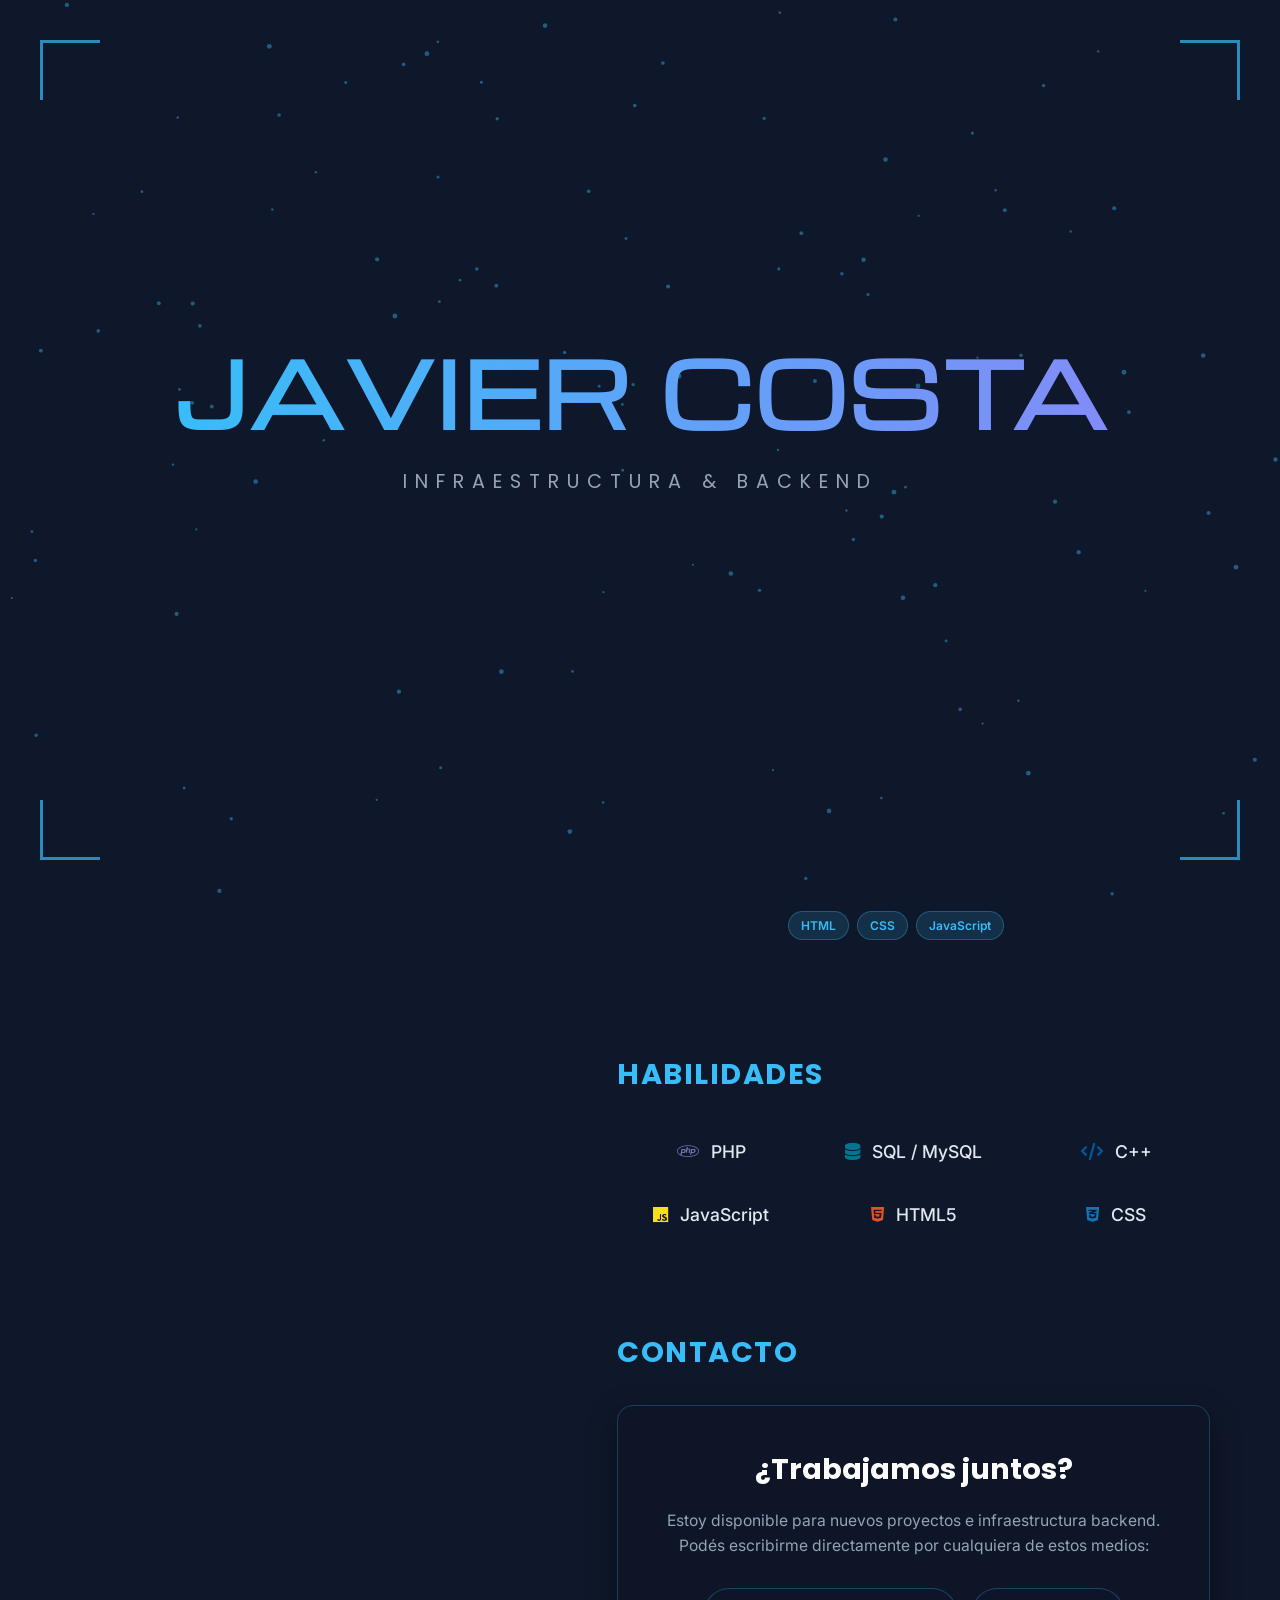
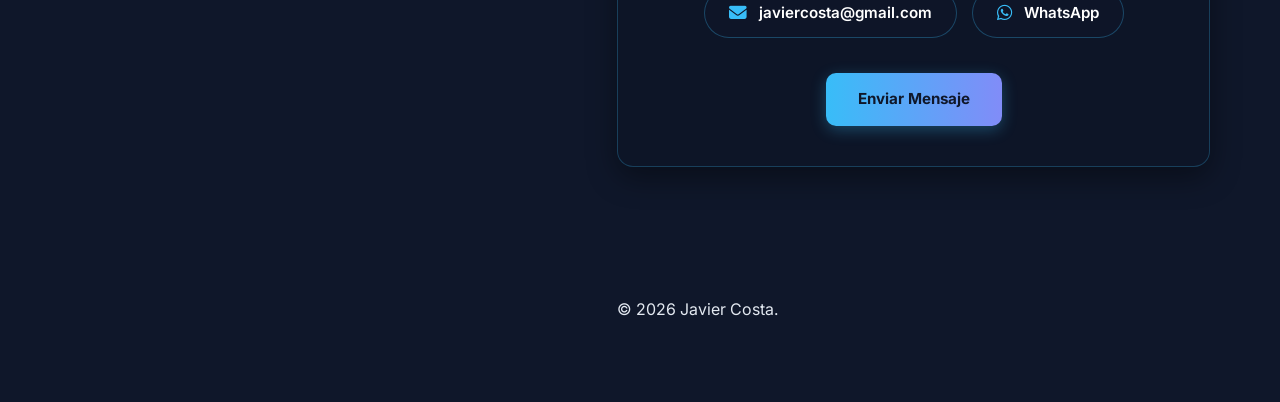
<file: index.html>
<!DOCTYPE html>
<html lang="es">
<head>
    <meta charset="UTF-8">
    <meta name="viewport" content="width=device-width, initial-scale=1.0">
    <title>Javier Costa | Desarrollador Backend</title>
    
    <!-- Fuentes y estilos -->
    <link rel="preconnect" href="https://fonts.googleapis.com">
    <link rel="preconnect" href="https://fonts.gstatic.com" crossorigin>
    <link href="https://fonts.googleapis.com/css2?family=Michroma&display=swap" rel="stylesheet">
    <link href="https://fonts.googleapis.com/css2?family=Fira+Code:wght@600;700&family=Inter:wght@300;400;500;600;700&family=Poppins:wght@500;700;800&family=Space+Grotesk:wght@600;700&display=swap" rel="stylesheet">
    <link rel="stylesheet" href="https://cdnjs.cloudflare.com/ajax/libs/font-awesome/6.4.0/css/all.min.css">
    
    <link rel="stylesheet" href="css/estilos.css">
</head>
<body>

    <div id="pantalla-inicio" class="pantalla-inicio">
        <canvas id="canvas-intro"></canvas>

        <div class="hud-esquina top-left"></div>
        <div class="hud-esquina top-right"></div>
        <div class="hud-esquina bottom-left"></div>
        <div class="hud-esquina bottom-right"></div>

        <div class="contenido-inicio">
            <h1 class="titulo-inicio">JAVIER COSTA</h1>
            <p class="subtitulo-inicio">INFRAESTRUCTURA & BACKEND</p>
            <span class="parpadeo-click">[ Tocá la pantalla para continuar ]</span>
        </div>
    </div>

    <canvas id="canvas-fondo"></canvas>

    <div id="bg-flashlight"></div>

    <button id="btn-theme" class="btn-theme-toggle" aria-label="Cambiar tema">
        <i class="fas fa-sun"></i>
    </button>
    <button id="btn-mute" class="btn-mute-toggle" aria-label="Silenciar página">
        <i class="fas fa-volume-up"></i>
    </button>

    <div class="layout-container">
        
        <aside class="col-izquierda">
            <div class="header-info">
                <h1><span id="nombre-tipeo" class="texto-gradiente fuente-llamativa"></span></h1>
                <p class="subtitulo">Especialista Backend</p>
                <p class="tagline">Construyo infraestructuras sólidas, escalables y eficientes en diferentes lenguajes</p>
                
                <nav class="nav-fija">
                    <ul>
                        <li><a href="#sobre-mi" class="nav-link activo-link"><span class="nav-linea"></span> Sobre mí</a></li>
                        <li><a href="#proyectos" class="nav-link"><span class="nav-linea"></span> Proyectos</a></li>
                        <li><a href="#habilidades" class="nav-link"><span class="nav-linea"></span> Habilidades</a></li>
                        <li><a href="#contacto" class="nav-link"><span class="nav-linea"></span> Contacto</a></li>
                    </ul>
                </nav>
            </div>

            <div class="redes-sociales-fijas">
                <a href="https://github.com/ModuMod" target="_blank" class="btn-icono-pequeno" aria-label="GitHub"><i class="fab fa-github"></i></a>
                <a href="mailto:javiercosta@gmail.com" class="btn-icono-pequeno" aria-label="Email"><i class="fas fa-envelope"></i></a>
                <a href="https://instagram.com/" target="_blank" class="btn-icono-pequeno" aria-label="Instagram"><i class="fab fa-instagram"></i></a>
                <a href="https://wa.me/541112345678" target="_blank" class="btn-icono-pequeno" aria-label="WhatsApp"><i class="fab fa-whatsapp"></i></a>
            </div>
        </aside>

        <main class="col-derecha">
            
            <section id="sobre-mi" class="seccion-bloque">
                <h2>Centrado en</h2>
                <p>Especialista en desarrollo backend.</p>
                <p>Estoy enfocado en la creación de soluciones eficientes y escalables. Cuento con experiencia de consultas en bases de datos relacionales y mantenimiento de sitios web.</p>
                <p>Mi objetivo principal es aportar valor a proyectos mediante código limpio y estructurado.</p>
            </section>

            <section id="proyectos" class="seccion-bloque">
                <h2>Proyectos</h2>
                <div class="lista-proyectos">

                    <!-- Proyecto 1 -->
                    <article class="card-proyecto-horizontal">
                        <div class="proyecto-thumb">
                            <img src="/img/Pag1.png" alt="Getinweb">
                        </div>
                        <div class="proyecto-contenido">
                            <h3>
                                <a href="https://modumod.github.io/NOVA/" target="_blank">
                                   NOVA<i class="fas fa-arrow-up-right-from-square icono-link"></i>
                                </a>
                            </h3>
                            <p>Sitio web institucional minimalista y de alta gama, diseñado para estudios de arquitectura. Destaca por su experiencia inmersiva con animaciones fluidas al hacer scroll, cursor personalizado, efectos parallax y una estética visual muy elegante.</p>
                            <div class="etiquetas-tech">
                                <span class="tag">HTML</span>
                                <span class="tag">CSS</span>
                                <span class="tag">JavaScript</span>
                            </div>
                        </div>
                    </article>

                    <!-- Proyecto 2 -->
                    <article class="card-proyecto-horizontal">
                        <div class="proyecto-thumb">
                            <img src="/img/Pag2.png" alt="E-Commerce REST">
                        </div>
                        <div class="proyecto-contenido">
                            <h3>
                                <a href="https://modumod.github.io/NexusGrowth/" target="_blank">
                                    NexusGrowth <i class="fas fa-arrow-up-right-from-square icono-link"></i>
                                </a>
                            </h3>
                            <p>Landing page interactiva de alta conversión orientada a agencias digitales. Incluye funciones avanzadas como modo oscuro/claro, efecto de escritura dinámica, contadores estadísticos animados, slider personalizado y validación de formularios en tiempo real.</p>
                            <div class="etiquetas-tech">
                                <span class="tag">HTML</span>
                                <span class="tag">CSS</span>
                                <span class="tag">JavaScript</span>
                            </div>
                        </div>
                    </article>
                   

                </div>
            </section>

            <section id="habilidades" class="seccion-bloque">
                <h2>Habilidades</h2>
                <div class="grid-habilidades">
                    <div class="skill-tag">
                        <i class="fab fa-php" style="color: #777bb4;"></i> PHP
                    </div>
                    <div class="skill-tag">
                        <i class="fas fa-database" style="color: #00758f;"></i> SQL / MySQL
                    </div>
                    <div class="skill-tag">
                        <i class="fas fa-code" style="color: #00599c;"></i> C++
                    </div>
                    <div class="skill-tag">
                        <i class="fab fa-js" style="color: #f7df1e;"></i> JavaScript
                    </div>
                    <div class="skill-tag">
                        <i class="fab fa-html5" style="color: #e34f26;"></i> HTML5
                    </div>
                    <div class="skill-tag">
                        <i class="fab fa-css3-alt" style="color: #1572b6;"></i> CSS
                    </div>
                </div>
            </section>

            <section id="contacto" class="seccion-bloque">
                <h2>Contacto</h2>
                <div class="card-contacto-imagen">
                    <h3 class="contacto-titulo">¿Trabajamos juntos?</h3>
                    <p class="contacto-descripcion">Estoy disponible para nuevos proyectos e infraestructura backend. Podés escribirme directamente por cualquiera de estos medios:</p>
                    <div class="contacto-pill-container">
                        <a href="mailto:javiercosta@gmail.com" class="contacto-pill">
                            <i class="fas fa-envelope"></i> javiercosta@gmail.com
                        </a>
                        <a href="https://wa.me/541112345678" target="_blank" class="contacto-pill">
                            <i class="fab fa-whatsapp"></i> WhatsApp
                        </a>
                    </div>
                    <div class="contacto-accion">
                        <a href="mailto:javiercosta@gmail.com" class="btn-contacto-destacado">Enviar Mensaje</a>
                    </div>
                </div>
            </section>

            <footer class="footer-bottom" style="text-align: left; background: transparent; border: none; padding-top: 40px;">
                <p>&copy; 2026 Javier Costa.</p>
            </footer>

        </main>
    </div>

    <button id="btn-subir" class="btn-subir" aria-label="Volver arriba">
        <i class="fas fa-arrow-up"></i>
    </button>

    <script src="js/app.js"></script>
</body>
</html>
</file>
<file: css/estilos.css>
:root {
    --color-fondo: #0f172a;
    --color-texto: #e2e8f0;
    --color-texto-secundario: #94a3b8;
    --color-acento: #38bdf8;
    --color-acento-hover: #0ea5e9;
    --color-card: rgba(30, 41, 59, 0.4);
    --color-card-border: rgba(255, 255, 255, 0.05);
    --color-input: rgba(15, 23, 42, 0.6);
    --gradiente-texto: linear-gradient(90deg, #38bdf8, #818cf8);
    --font-texto: 'Inter', sans-serif;
    --font-titulos: 'Poppins', sans-serif;
    --font-llamativa: 'Space Grotesk', sans-serif;
    --font-titulo-principal: 'Michroma', sans-serif;
}

body.modo-claro {
    --color-fondo: #f8fafc;
    --color-texto: #1e293b;
    --color-texto-secundario: #475569;
    --color-acento: #0284c7;
    --color-acento-hover: #0369a1;
    --color-card: rgba(255, 255, 255, 0.85);
    --color-card-border: rgba(0, 0, 0, 0.08);
    --color-input: rgba(241, 245, 249, 1);
    --gradiente-texto: linear-gradient(90deg, #0284c7, #4f46e5);
}

html {
    scroll-behavior: smooth;
}

* {
    margin: 0;
    padding: 0;
    box-sizing: border-box;
}

body {
    background-color: var(--color-fondo);
    color: var(--color-texto);
    line-height: 1.6;
    overflow-x: hidden;
    font-family: var(--font-texto);
    transition: background-color 0.3s ease, color 0.3s ease;
}

h1, h2, h3 {
    font-family: var(--font-titulos);
}

/* Linterna y Lienzos */
#bg-flashlight {
    position: fixed;
    top: 0;
    left: 0;
    width: 100vw;
    height: 100vh;
    pointer-events: none;
    z-index: -1;
    background: radial-gradient(600px circle at var(--bg-x, 50%) var(--bg-y, 50%), rgba(56, 189, 248, 0.07), transparent 80%);
    transition: background 0.1s ease-out;
}

body.modo-claro #bg-flashlight {
    background: radial-gradient(600px circle at var(--bg-x, 50%) var(--bg-y, 50%), rgba(2, 132, 199, 0.08), transparent 80%);
}

#canvas-fondo {
    position: fixed;
    top: 0;
    left: 0;
    width: 100vw;
    height: 100vh;
    z-index: -2;
    pointer-events: none;
    opacity: 0.3; 
}

body.modo-claro #canvas-fondo {
    opacity: 0.8; 
}

/* Botones Flotantes */
.btn-theme-toggle,
.btn-mute-toggle {
    position: fixed;
    top: 25px;
    z-index: 1000;
    width: 45px;
    height: 45px;
    border-radius: 50%;
    background-color: var(--color-card);
    border: 1px solid var(--color-card-border);
    color: var(--color-acento);
    font-size: 1.2rem;
    cursor: pointer;
    display: flex;
    align-items: center;
    justify-content: center;
    box-shadow: 0 4px 12px rgba(0,0,0,0.15);
    transition: all 0.3s ease;
}

.btn-theme-toggle { right: 25px; }
.btn-mute-toggle { right: 80px; }

.btn-mute-toggle:hover,
.btn-theme-toggle:hover {
    transform: scale(1.1);
    background-color: var(--color-acento);
    color: #fff;
}

.btn-subir {
    position: fixed;
    bottom: 25px;
    right: 25px;
    z-index: 1000;
    width: 45px;
    height: 45px;
    border-radius: 50%;
    background-color: var(--color-card);
    border: 1px solid var(--color-card-border);
    color: var(--color-acento);
    font-size: 1.1rem;
    cursor: pointer;
    display: flex;
    align-items: center;
    justify-content: center;
    box-shadow: 0 4px 12px rgba(0, 0, 0, 0.2);
    opacity: 0;
    visibility: hidden;
    transform: translateY(20px);
    transition: all 0.3s ease;
}

.btn-subir.activo {
    opacity: 1;
    visibility: visible;
    transform: translateY(0);
}

.btn-subir:hover {
    background-color: var(--color-acento);
    color: #fff;
    transform: translateY(-3px);
}

/* Scrollbar */
::-webkit-scrollbar {
    width: 8px;
}
::-webkit-scrollbar-track {
    background: var(--color-fondo);
}
::-webkit-scrollbar-thumb {
    background: var(--color-acento);
    border-radius: 4px;
}

/* Utilidades Tipográficas */
.texto-gradiente {
    background: var(--gradiente-texto);
    background-clip: text;          
    -webkit-background-clip: text;
    -webkit-text-fill-color: transparent;
}

.fuente-llamativa {
    font-family: var(--font-llamativa);
    font-weight: 700;
    letter-spacing: -0.5px;
}

.michroma-regular {
    font-family: "Michroma", sans-serif;
    font-weight: 400;
    font-style: normal;
}

/* Estructura Layout */
.layout-container {
    position: relative;
    z-index: 10;
    max-width: 1200px;
    margin: 0 auto;
    padding: 0 30px;
}

@media (min-width: 1024px) {
    .layout-container {
        display: flex;
        justify-content: space-between;
        gap: 50px;
    }

    .col-izquierda {
        position: sticky;
        top: 0;
        height: 100vh;
        width: 42%;
        display: flex;
        flex-direction: column;
        justify-content: space-between;
        padding: 80px 0;
    }

    .col-derecha {
        width: 52%;
        padding: 80px 0;
    }
}

@media (max-width: 1023px) {
    .col-izquierda { padding: 60px 0 30px 0; }
    .col-derecha { padding: 20px 0 60px 0; }
    .nav-fija { display: none; }
}

/* Columna Izquierda / Header */
.header-info h1 {
    font-size: 2.8rem;
    line-height: 1.1;
    margin-bottom: 10px;
    color: var(--color-texto);
}

.header-info .subtitulo {
    font-size: 1.25rem;
    color: var(--color-texto);
    font-weight: 500;
    margin-bottom: 15px;
}

.header-info .tagline {
    color: var(--color-texto-secundario);
    font-size: 1rem;
    max-width: 90%;
}

.nav-fija { margin-top: 40px; }
.nav-fija ul { list-style: none; }
.nav-fija li { margin-bottom: 18px; }

.nav-fija .nav-link {
    display: inline-flex;
    align-items: center;
    gap: 12px;
    color: var(--color-texto-secundario);
    text-decoration: none;
    font-size: 0.85rem;
    font-weight: 600;
    text-transform: uppercase;
    letter-spacing: 1px;
    transition: all 0.3s ease;
}

.nav-linea {
    width: 30px;
    height: 1px;
    background-color: var(--color-texto-secundario);
    transition: all 0.3s ease;
}

.nav-fija .nav-link:hover,
.nav-fija .nav-link.activo-link {
    color: var(--color-acento);
}

.nav-fija .nav-link:hover .nav-linea,
.nav-fija .nav-link.activo-link .nav-linea {
    width: 60px;
    background-color: var(--color-acento);
}

.redes-sociales-fijas {
    display: flex;
    gap: 15px;
    margin-top: 30px;
}

.btn-icono-pequeno {
    display: inline-flex;
    align-items: center;
    justify-content: center;
    width: 38px;
    height: 38px;
    background-color: var(--color-card);
    color: var(--color-texto);
    border-radius: 50%;
    text-decoration: none;
    transition: all 0.3s ease;
    border: 1px solid var(--color-card-border);
}

.btn-icono-pequeno:hover {
    background-color: var(--color-acento);
    color: #fff;
    border-color: var(--color-acento);
    transform: translateY(-3px);
}

/* Secciones Generales */
.seccion-bloque {
    margin-bottom: 90px;
    min-width: 0;
}

.seccion-bloque h2 {
    font-size: 1.8rem;
    margin-bottom: 30px;
    color: var(--color-acento);
    text-transform: uppercase;
    letter-spacing: 1.5px;
}

/* Proyectos (Tarjetas Horizontales) */
.lista-proyectos {
    display: flex;
    flex-direction: column;
    gap: 25px;
}

.card-proyecto-horizontal {
    display: flex;
    gap: 20px;
    padding: 20px;
    border-radius: 12px;
    transition: all 0.3s ease;
    border: 1px solid transparent;
}

.card-proyecto-horizontal:hover {
    background: var(--color-card);
    border-color: var(--color-card-border);
    transform: translateY(-2px);
}

.proyecto-thumb {
    width: 130px;
    min-width: 130px;
    height: 80px;
    border-radius: 8px;
    overflow: hidden;
    border: 1px solid var(--color-card-border);
    margin-top: 4px;
}

.proyecto-thumb img {
    width: 100%;
    height: 100%;
    object-fit: cover;
}

.proyecto-contenido { flex: 1; }

.proyecto-contenido h3 {
    margin-bottom: 8px;
    font-size: 1.1rem;
}

.proyecto-contenido h3 a {
    color: var(--color-texto);
    text-decoration: none;
    display: inline-flex;
    align-items: center;
    gap: 6px;
    transition: color 0.2s ease;
}

.proyecto-contenido h3 a:hover {
    color: var(--color-acento);
}

.icono-link {
    font-size: 0.85rem;
    transition: transform 0.2s ease;
}

.proyecto-contenido h3 a:hover .icono-link {
    transform: translate(2px, -2px);
}

.proyecto-contenido p {
    color: var(--color-texto-secundario);
    font-size: 0.9rem;
    line-height: 1.5;
    margin-bottom: 12px;
}

.etiquetas-tech {
    display: flex;
    gap: 8px;
    margin: 15px 0 0 0;
    flex-wrap: wrap;
}

.tag {
    background: rgba(56, 189, 248, 0.15);
    color: var(--color-acento);
    padding: 4px 12px;
    border-radius: 20px;
    font-size: 0.75rem;
    font-weight: 600;
    border: 1px solid rgba(56, 189, 248, 0.3);
}

@media (max-width: 600px) {
    .card-proyecto-horizontal { flex-direction: column; }
    .proyecto-thumb { width: 100%; height: 140px; }
}

/* Habilidades */
.grid-habilidades {
    display: grid;
    grid-template-columns: repeat(3, 1fr);
    gap: 15px;
}

@media (max-width: 600px) {
    .grid-habilidades { grid-template-columns: repeat(2, 1fr); }
}

.skill-tag {
    display: flex;
    align-items: center;
    justify-content: center;
    gap: 12px;
    padding: 10px;
    font-size: 1.1rem;
    font-weight: 500;
    color: var(--color-texto);
    cursor: default; 
    /* Se eliminaron los fondos, bordes y sombras */
}



/* Contacto */
.card-contacto-imagen {
    background: #0d1527;
    border: 1px solid rgba(56, 189, 248, 0.25);
    border-radius: 16px;
    padding: 40px 30px;
    text-align: center;
    box-shadow: 0 10px 30px rgba(0, 0, 0, 0.4);
    transition: border-color 0.3s ease;
}

body.modo-claro .card-contacto-imagen {
    background: #ffffff;
    border-color: rgba(2, 132, 199, 0.3);
    box-shadow: 0 10px 30px rgba(0, 0, 0, 0.05);
}

.contacto-titulo {
    font-size: 1.8rem;
    font-weight: 700;
    color: #ffffff;
    margin-bottom: 16px;
}

body.modo-claro .contacto-titulo { color: #0f172a; }

.contacto-descripcion {
    color: #94a3b8;
    font-size: 0.98rem;
    line-height: 1.6;
    max-width: 520px;
    margin: 0 auto 30px auto;
}

body.modo-claro .contacto-descripcion { color: #475569; }

.contacto-pill-container {
    display: flex;
    justify-content: center;
    gap: 15px;
    flex-wrap: wrap;
    margin-bottom: 35px;
}

.contacto-pill {
    display: inline-flex;
    align-items: center;
    gap: 12px;
    background: rgba(15, 23, 42, 0.6);
    border: 1px solid rgba(56, 189, 248, 0.3);
    padding: 12px 24px;
    border-radius: 50px;
    color: #ffffff;
    text-decoration: none;
    font-size: 0.95rem;
    font-weight: 600;
    transition: all 0.3s ease;
}

body.modo-claro .contacto-pill {
    background: #f1f5f9;
    border-color: rgba(2, 132, 199, 0.3);
    color: #0f172a;
}

.contacto-pill i {
    color: #38bdf8;
    font-size: 1.1rem;
}

body.modo-claro .contacto-pill i { color: #0284c7; }

.contacto-pill:hover {
    border-color: #38bdf8;
    background: rgba(56, 189, 248, 0.1);
    transform: translateY(-2px);
}

.contacto-accion {
    display: flex;
    justify-content: center;
}

.btn-contacto-destacado {
    display: inline-block;
    background: linear-gradient(90deg, #38bdf8, #818cf8);
    color: #0f172a;
    font-weight: 700;
    padding: 14px 32px;
    border-radius: 10px;
    text-decoration: none;
    font-size: 0.95rem;
    box-shadow: 0 4px 15px rgba(56, 189, 248, 0.3);
    transition: all 0.3s ease;
}

.btn-contacto-destacado:hover {
    opacity: 0.95;
    transform: translateY(-2px);
    box-shadow: 0 6px 20px rgba(56, 189, 248, 0.4);
}

/* Pantalla de Inicio / Landing Intro */
.pantalla-inicio {
    position: fixed;
    top: 0;
    left: 0;
    width: 100vw;
    height: 100vh;
    background-color: var(--color-fondo); 
    z-index: 9999;
    display: flex;
    justify-content: center;
    align-items: center;
    flex-direction: column;
    cursor: pointer;
    transition: transform 0.8s cubic-bezier(0.77, 0, 0.175, 1), opacity 0.8s ease;
    overflow: hidden;
}

.pantalla-inicio.oculta {
    transform: translateY(-100%);
    opacity: 0;
    pointer-events: none;
}

#canvas-intro {
    position: absolute;
    top: 0;
    left: 0;
    width: 100%;
    height: 100%;
    z-index: 1; 
    opacity: 0.6;
}

body.modo-claro #canvas-intro { opacity: 0.85; }

.hud-esquina {
    position: absolute;
    width: 60px;
    height: 60px;
    border: 3px solid var(--color-acento);
    opacity: 0.7;
    z-index: 2;
    animation: pulso-hud 4s infinite alternate;
}
.top-left { top: 40px; left: 40px; border-right: none; border-bottom: none; }
.top-right { top: 40px; right: 40px; border-left: none; border-bottom: none; }
.bottom-left { bottom: 40px; left: 40px; border-right: none; border-top: none; }
.bottom-right { bottom: 40px; right: 40px; border-left: none; border-top: none; }

body.modo-claro .hud-esquina {
    border-color: #0284c7;
    opacity: 0.9;
}

@keyframes pulso-hud {
    0% { opacity: 0.3; transform: scale(1); }
    100% { opacity: 0.8; transform: scale(1.05); }
}

.contenido-inicio {
    text-align: center;
    position: relative;
    z-index: 10; 
}

.titulo-inicio {
    font-family: var(--font-titulo-principal);
    font-size: 5.5rem;
    margin: 0;
    background: var(--gradiente-texto);
    -webkit-background-clip: text;
    background-clip: text;
    -webkit-text-fill-color: transparent;
    text-transform: uppercase;
    letter-spacing: 2px;
    animation: deslizar-arriba 1s ease-out forwards;
}

.subtitulo-inicio {
    font-family: var(--font-titulos);
    font-size: 1.2rem;
    color: var(--color-texto-secundario);
    letter-spacing: 8px;
    margin-top: 5px;
    opacity: 0;
    animation: deslizar-arriba 1s ease-out 0.3s forwards;
}

.parpadeo-click {
    display: block;
    margin-top: 60px;
    font-family: var(--font-texto);
    font-size: 0.85rem;
    color: var(--color-acento);
    letter-spacing: 2px;
    opacity: 0;
    animation: aparecer-parpadeo 2s infinite 1.5s;
}

body.modo-claro .parpadeo-click {
    color: #0284c7;
    font-weight: 600;
}

@keyframes deslizar-arriba {
    0% { transform: translateY(40px); opacity: 0; }
    100% { transform: translateY(0); opacity: 1; }
}

@keyframes aparecer-parpadeo {
    0%, 100% { opacity: 0.2; }
    50% { opacity: 1; text-shadow: 0 0 8px var(--color-acento); }
}

@media (max-width: 768px) {
    .titulo-inicio { font-size: 3rem; }
    .subtitulo-inicio { font-size: 0.9rem; letter-spacing: 4px; }
    .hud-esquina { width: 30px; height: 30px; }
}
</file>
